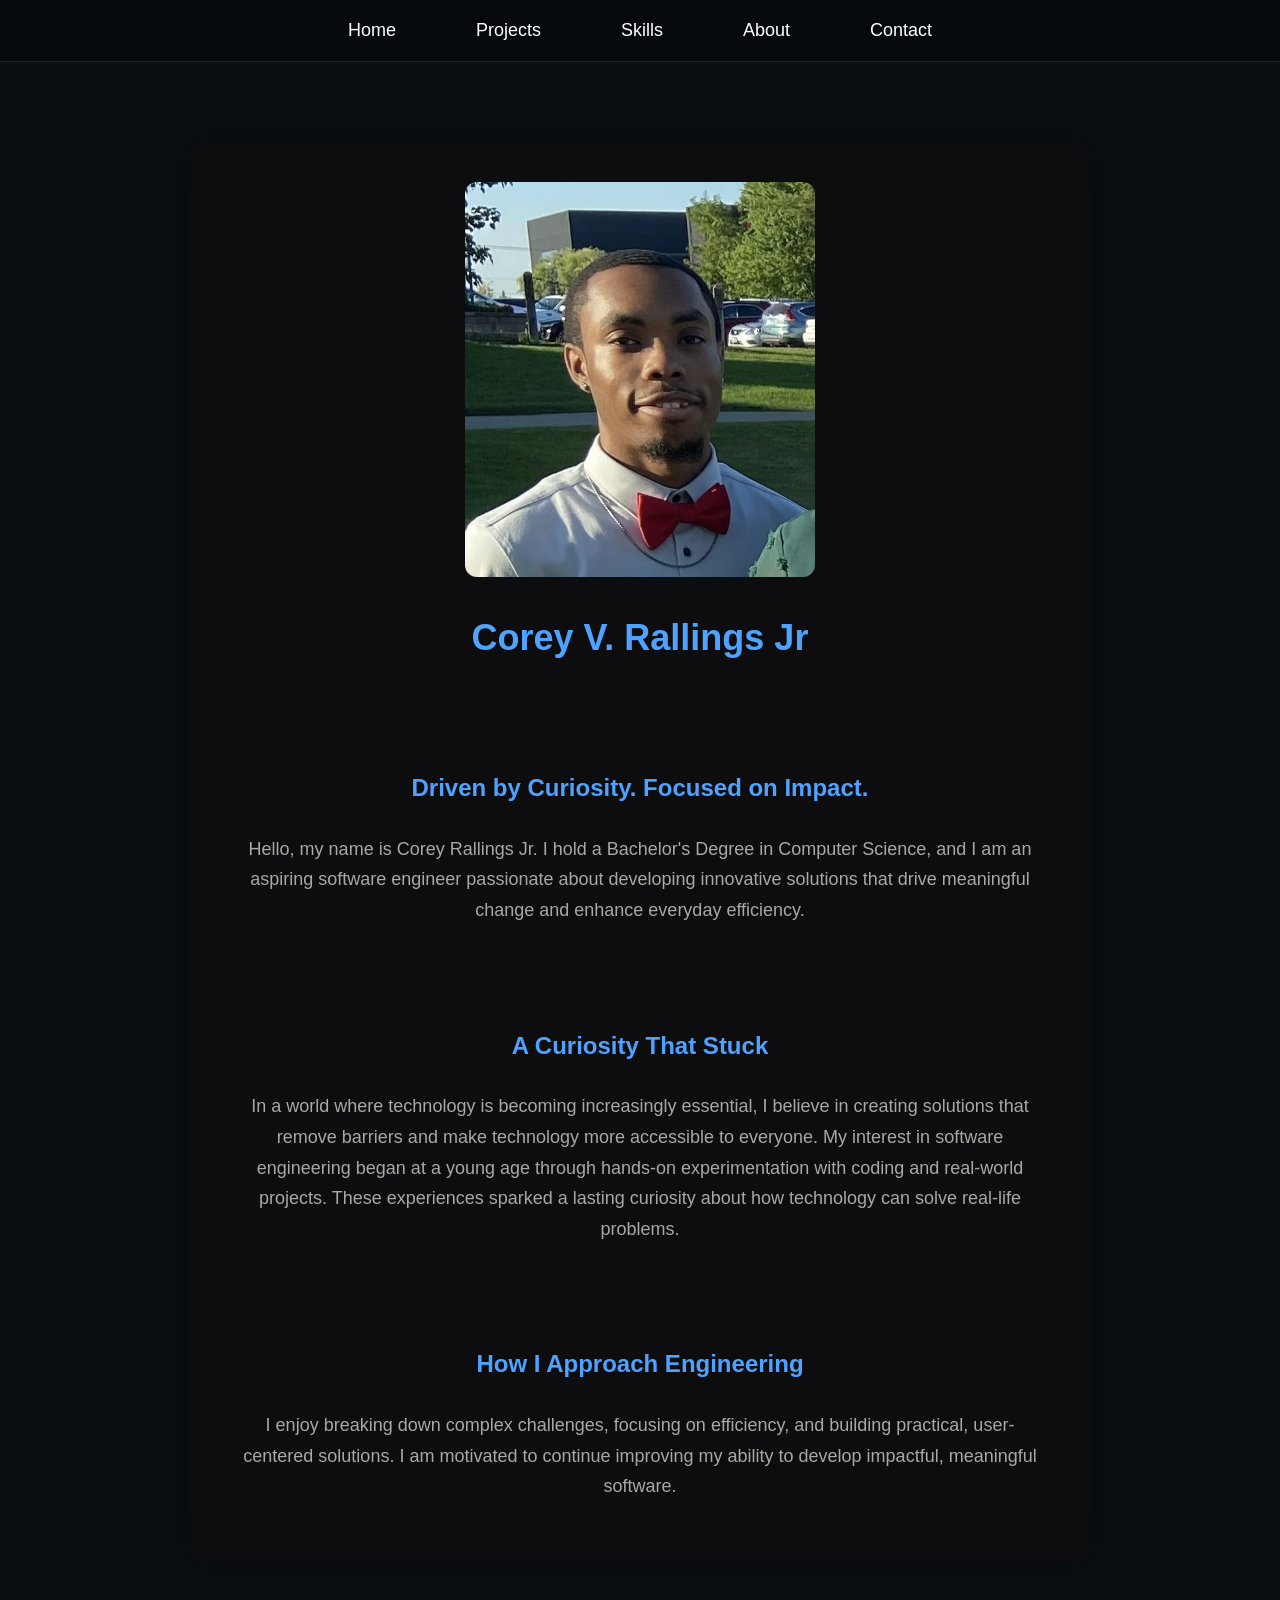
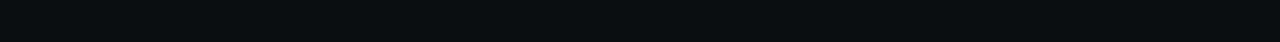
<file: index.html>
<!DOCTYPE html>
<html lang="en">
<head>
    <link rel="stylesheet" href="css/site.css">
</head>

<body>

    <div class="navbar">
        <a href="index.html">Home</a>
        <a href="projects.html">Projects</a>
        <a href="skills.html">Skills</a>
        <a href="about.html">About</a>
        <a href="contact.html">Contact</a>
    </div>

    <div class="hero-container">

        <div class="hero-image">
            <img src="Content/images/Camille's Wedding.jpeg" alt="Camille's Wedding">
        </div>

        <h2 class="page-title">Corey V. Rallings Jr</h2>

        <h3 class="subtitle"><strong>Driven by Curiosity. Focused on Impact.</strong></h3>

        <p class="intro-text">
            Hello, my name is Corey Rallings Jr. I hold a Bachelor's Degree in Computer Science,
            and I am an aspiring software engineer passionate about developing innovative solutions
            that drive meaningful change and enhance everyday efficiency.
        </p>

        <h4 class="subtitle"><strong>A Curiosity That Stuck</strong></h4>

        <p class="intro-text">
            In a world where technology is becoming increasingly essential, I believe in creating
            solutions that remove barriers and make technology more accessible to everyone. My
            interest in software engineering began at a young age through hands-on experimentation
            with coding and real-world projects. These experiences sparked a lasting curiosity about
            how technology can solve real-life problems.
        </p>

        <h5 class="subtitle"><strong>How I Approach Engineering</strong></h5>

        <p class="intro-text">
            I enjoy breaking down complex challenges, focusing on efficiency, and building practical,
            user-centered solutions. I am motivated to continue improving my ability to develop
            impactful, meaningful software.
        </p>

    </div>

</body>
</html>
</file>
<file: css/site.css>
/* ===== Global Theme ===== */
body {
    margin: 0;
    padding: 0;
    background: #0A0F14; /* dark blue‑black */
    font-family: 'Segoe UI', sans-serif;
    color: #E6E6E6; /* primary text */
}



    /* ===== Accent Color (Electric Blue) ===== */
    a,
    .accent,
    button:hover,
    h1 span,
    h2 span {
        color: #3A8DFF; /* electric blue accent */
    }

        /* Optional: glowing hover effect */
        a:hover {
            color: #3A8DFF;
            text-shadow: 0 0 8px rgba(58, 141, 255, 0.7);
        }

/* ===== Secondary Text ===== */
p,
.text-secondary {
    color: #A8A8A8; /* softer secondary text */
}

.hero-container {
    max-width: 800px;
    margin: 80px auto;
    padding: 40px 50px;
    background: #0d0d0f;
    border-radius: 14px;
    box-shadow: 0 0 40px rgba(0, 0, 0, 0.35);
    color: #e6e6e6;
    line-height: 1.7;
    text-align: center;
}

.hero-container .intro-text {
    margin-bottom: 20px;
    font-size: 18px;
}
.hero-image img {
    width: 100%;
    max-width: 350px;
    border-radius: 12px;
    margin-bottom: 25px;
    display: block;
    margin-left: auto;
    margin-right: auto;
}
.page-title {
    font-size: 36px;
    font-weight: 700;
    margin-bottom: 20px;
    color: #4da3ff;
}
.subtitle {
    font-size: 24px;
    font-weight: 500;
    margin-bottom: 25px;
    color: #4da3ff;
    margin-top: 100px;
}
.body-text{
    font-size: 18px;
    margin-bottom: 18px;
    line-height: 1.6;
}
.navbar {
    display: flex;
    justify-content: center;
    gap: 40px;
    padding: 20px 0;
    background: rgba(0, 0, 0, 0.4);
    backdrop-filter: blur(10px);
    border-bottom: 1px solid rgba(255, 255, 255, 0.1);
}
.navbar a {
    color: white;
    text-decoration: none;
    font-size: 18px;
    font-weight: 500;
    transition: 0.3s ease;
    margin: 0 20px !important;
}
.navbar a:hover {
    color: #00aaff;
</file>
